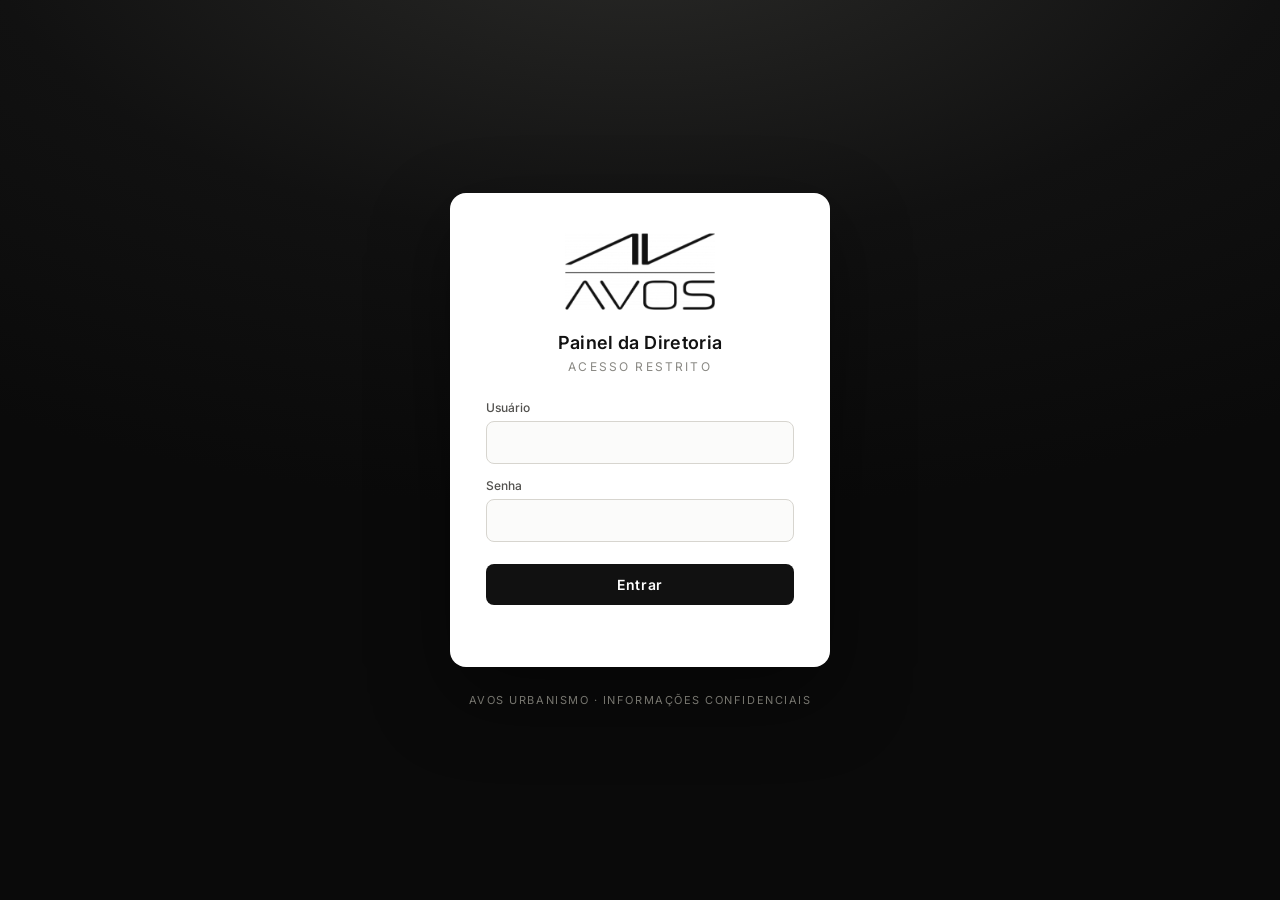
<file: index.html>
<!DOCTYPE html>
<html lang="pt-BR">
<head>
<meta charset="utf-8">
<meta name="viewport" content="width=device-width, initial-scale=1">
<meta name="robots" content="noindex, nofollow">
<title>Avos · Painel da Diretoria</title>
<link rel="icon" type="image/png" href="assets/logo-avos-preto.png">
<link rel="preconnect" href="https://fonts.googleapis.com">
<link rel="preconnect" href="https://fonts.gstatic.com" crossorigin>
<link href="https://fonts.googleapis.com/css2?family=Inter:wght@300;400;500;600;700&display=swap" rel="stylesheet">
<link rel="stylesheet" href="assets/style.css">
</head>
<body>

<!-- ============ LOGIN ============ -->
<section id="login" class="login">
  <div class="login-card">
    <img src="assets/logo-avos-preto.png" alt="Avos" class="login-logo">
    <div class="login-title">Painel da Diretoria</div>
    <div class="login-sub">Acesso restrito</div>
    <form id="loginForm" autocomplete="on">
      <label>Usuário<input id="user" name="username" autocomplete="username" required></label>
      <label>Senha<input id="pass" name="password" type="password" autocomplete="current-password" required></label>
      <button type="submit" id="loginBtn">Entrar</button>
      <div id="loginMsg" class="login-msg" role="alert"></div>
    </form>
  </div>
  <div class="login-foot">Avos Urbanismo · informações confidenciais</div>
</section>

<!-- ============ APP ============ -->
<div id="app" class="app" hidden>
  <aside class="side">
    <img src="assets/logo-avos-branco.png" alt="Avos" class="side-logo">
    <nav id="nav">
      <a data-page="visao" class="active">Visão geral</a>
      <a data-page="caixa">Caixa e resultado</a>
      <a data-page="dre">DRE Empreendimentos</a>
      <a data-page="vgv">VGV e vendas</a>
      <a data-page="receber">Contas a receber</a>
      <a data-page="cobranca">Cobrança</a>
      <a data-page="grupo">Sócios, grupo e impostos</a>
    </nav>
    <div class="side-foot">
      <div>Data base<br><b>31/10/2026</b></div>
      <button id="logout" class="ghost">Sair</button>
    </div>
  </aside>
  <main>
    <header class="top">
      <div>
        <h1 id="pageTitle">Visão geral</h1>
        <div id="pageSub" class="sub"></div>
      </div>
      <div class="top-right" id="geradoEm"></div>
    </header>
    <div id="pages"></div>
  </main>
</div>

<div id="tip" class="tip" hidden></div>

<script src="assets/chart.umd.min.js"></script>
<script src="dados/dados.enc.js"></script>
<script src="assets/app.js"></script>
</body>
</html>
</file>
<file: assets/style.css>
:root{
  --ink:#111111; --ink-2:#1c1c1b; --bg:#f4f3ef; --surface:#ffffff; --line:#e6e4de; --line-2:#efeee9;
  --text:#121212; --text-2:#52514e; --muted:#8a8984;
  --s1:#2a78d6; --s2:#eb6834; --s3:#1baf7a; --s4:#eda100; --s5:#e87ba4; --s6:#008300; --s7:#6250d6; --s8:#e34948;
  --good:#0ca30c; --good-text:#006300; --warn:#fab219; --serious:#ec835a; --critical:#d03b3b;
  --radius:10px;
}
*{box-sizing:border-box}
html,body{margin:0;padding:0}
body{font-family:Inter,"Segoe UI",system-ui,-apple-system,Helvetica,Arial,sans-serif;color:var(--text);background:var(--bg);font-size:14px;-webkit-font-smoothing:antialiased}
[hidden]{display:none!important}

/* ---------- login ---------- */
.login{min-height:100vh;display:flex;flex-direction:column;align-items:center;justify-content:center;
  background:radial-gradient(1200px 600px at 50% -10%,#2a2a28 0%,#111 55%,#0a0a0a 100%);padding:24px}
.login-card{width:100%;max-width:380px;background:#fff;border-radius:16px;padding:40px 36px 30px;box-shadow:0 30px 80px rgba(0,0,0,.45)}
.login-logo{display:block;width:150px;margin:0 auto 22px}
.login-title{text-align:center;font-size:18px;font-weight:600;letter-spacing:.02em}
.login-sub{text-align:center;color:var(--muted);font-size:12px;text-transform:uppercase;letter-spacing:.18em;margin:6px 0 26px}
.login label{display:block;font-size:12px;color:var(--text-2);font-weight:500;margin-bottom:14px}
.login input{display:block;width:100%;margin-top:6px;padding:11px 12px;border:1px solid #d7d5cf;border-radius:8px;font:inherit;font-size:15px;background:#fbfbfa}
.login input:focus{outline:none;border-color:#111;box-shadow:0 0 0 3px rgba(17,17,17,.08);background:#fff}
.login button{width:100%;margin-top:8px;padding:12px;border:0;border-radius:8px;background:#111;color:#fff;font:inherit;font-weight:600;letter-spacing:.04em;cursor:pointer}
.login button:hover{background:#2b2b29}
.login button:disabled{opacity:.6;cursor:wait}
.login-msg{min-height:20px;margin-top:12px;text-align:center;color:var(--critical);font-size:13px}
.login-foot{margin-top:26px;color:#77766f;font-size:11px;letter-spacing:.14em;text-transform:uppercase}

/* ---------- shell ---------- */
.app{display:flex;min-height:100vh}
.side{position:fixed;inset:0 auto 0 0;width:232px;background:var(--ink);color:#d9d8d3;display:flex;flex-direction:column;padding:26px 0 18px;z-index:5}
.side-logo{width:118px;margin:0 28px 30px}
.side nav{display:flex;flex-direction:column;gap:2px;padding:0 12px}
.side nav a{padding:10px 16px;border-radius:8px;color:#bdbcb6;cursor:pointer;font-size:13.5px;font-weight:500;user-select:none;border-left:2px solid transparent}
.side nav a:hover{background:#1d1d1c;color:#fff}
.side nav a.active{background:#232322;color:#fff;border-left-color:#fff}
.side-foot{margin-top:auto;padding:0 28px;font-size:11.5px;color:#8f8e88;display:flex;justify-content:space-between;align-items:flex-end;gap:8px}
.side-foot b{color:#e8e7e2;font-weight:600;font-size:12.5px}
.ghost{background:transparent;border:1px solid #3a3a38;color:#d9d8d3;border-radius:6px;padding:6px 12px;font:inherit;font-size:12px;cursor:pointer}
.ghost:hover{border-color:#777;color:#fff}
main{flex:1;margin-left:232px;min-width:0;padding:28px 34px 60px}
.top{display:flex;justify-content:space-between;align-items:flex-end;gap:16px;margin-bottom:22px;padding-bottom:18px;border-bottom:1px solid var(--line)}
.top h1{margin:0;font-size:24px;font-weight:600;letter-spacing:-.01em}
.top .sub{color:var(--text-2);margin-top:4px;font-size:13px}
.top-right{color:var(--muted);font-size:12px;text-align:right}

/* ---------- grid / cards ---------- */
.grid{display:grid;gap:16px;margin-bottom:16px}
.g2{grid-template-columns:repeat(2,minmax(0,1fr))}
.g3{grid-template-columns:repeat(3,minmax(0,1fr))}
.g32{grid-template-columns:minmax(0,3fr) minmax(0,2fr)}
.g23{grid-template-columns:minmax(0,2fr) minmax(0,3fr)}
.g12{grid-template-columns:minmax(0,1fr) minmax(0,2fr)}
.kpis.k4{grid-template-columns:repeat(4,minmax(0,1fr))}
.card{background:var(--surface);border:1px solid var(--line);border-radius:var(--radius);padding:18px 20px;min-width:0}
.card h3{margin:0 0 2px;font-size:14.5px;font-weight:600}
.card .note{color:var(--muted);font-size:12px;margin-bottom:14px}
.chart{position:relative;height:290px}
.chart.tall{height:380px}
.chart.short{height:230px}
.chart.xtall{height:640px}
.section-label{font-size:11px;letter-spacing:.16em;text-transform:uppercase;color:var(--muted);font-weight:600;margin:26px 0 10px}

/* ---------- KPI tiles ---------- */
.kpis{display:grid;grid-template-columns:repeat(auto-fit,minmax(170px,1fr));gap:12px;margin-bottom:16px}
.kpi{background:var(--surface);border:1px solid var(--line);border-radius:var(--radius);padding:15px 17px 14px;position:relative;overflow:hidden}
.kpi.hero{background:var(--ink);border-color:var(--ink);color:#fff}
.kpi .lbl{font-size:10.5px;letter-spacing:.12em;text-transform:uppercase;color:var(--muted);font-weight:600}
.kpi.hero .lbl{color:#a9a8a2}
.kpi .val{font-size:25px;font-weight:600;letter-spacing:-.02em;margin:8px 0 4px;font-variant-numeric:tabular-nums;white-space:nowrap}
.kpi .det{font-size:12px;color:var(--text-2)}
.kpi.hero .det{color:#c9c8c2}

/* ---------- tables ---------- */
.tbl-wrap{overflow:auto;max-width:100%}
.tbl-wrap.scroll{max-height:520px}
table.t{width:100%;border-collapse:collapse;font-size:12.5px;font-variant-numeric:tabular-nums}
.t th{position:sticky;top:0;background:#faf9f7;text-align:right;font-weight:600;color:var(--text-2);font-size:10.5px;text-transform:uppercase;letter-spacing:.04em;padding:9px 8px;border-bottom:1px solid var(--line);white-space:nowrap}
.t td{padding:8px 8px;border-bottom:1px solid var(--line-2);text-align:right;white-space:nowrap}
.t th:first-child,.t td:first-child,.t .l{text-align:left}
.t tr:hover td{background:#fbfaf8}
.t tr.total td{font-weight:600;border-top:1px solid #cfcdc6;background:#faf9f7}
.t td.wrap{white-space:normal;min-width:220px;max-width:380px;color:var(--text-2)}
.t td.wrap2{white-space:normal;min-width:150px}
.t th.sortable{cursor:pointer}
.t th.sortable:hover{color:var(--text)}
.neg{color:#a32020}
.dim{color:var(--muted)}
.sw{display:inline-block;width:9px;height:9px;border-radius:2px;margin-right:7px;vertical-align:0}

/* chips (status: icon + label, never color alone) */
.chip{display:inline-flex;align-items:center;gap:5px;padding:2px 9px;border-radius:999px;font-size:11.5px;font-weight:500;border:1px solid var(--line);background:#fff;white-space:nowrap}
.chip i{font-style:normal;font-size:10px}
.chip.good{color:var(--good-text);border-color:#bfe3bf;background:#f2fbf2}
.chip.warn{color:#7a5300;border-color:#f3dca7;background:#fff9ea}
.chip.bad{color:#9e2323;border-color:#f0c4c4;background:#fdf2f2}
.chip.neutral{color:var(--text-2)}

.alerts{list-style:none;margin:0;padding:0}
.alerts li{display:flex;gap:12px;padding:11px 0;border-bottom:1px solid var(--line-2);align-items:flex-start}
.alerts li:last-child{border-bottom:0}
.alerts .an{font-weight:600;min-width:96px}
.alerts .at{color:var(--text-2);font-size:12.5px;line-height:1.45}

.ind{font-size:12.5px}
.ind .r{display:flex;justify-content:space-between;gap:12px;padding:7px 0;border-bottom:1px solid var(--line-2)}
.ind .r b{font-weight:600;font-variant-numeric:tabular-nums;white-space:nowrap}
.ind .h{font-size:10.5px;letter-spacing:.14em;text-transform:uppercase;color:var(--muted);font-weight:600;padding:16px 0 7px;border-bottom:1px solid var(--line)}
.ind .h:first-child{padding-top:0}
.t tr.mrow td{font-style:italic;color:var(--muted);font-size:11.5px}
.selbar{display:flex;align-items:center;gap:12px;background:var(--surface);border:1px solid var(--line);border-radius:var(--radius);padding:12px 18px;margin-bottom:16px;flex-wrap:wrap}
.selbar label{font-size:11px;letter-spacing:.14em;text-transform:uppercase;color:var(--muted);font-weight:600}
.selbar select{font:inherit;font-size:14px;font-weight:600;padding:8px 36px 8px 14px;border:1px solid #cfcdc6;border-radius:8px;background:#fff url("data:image/svg+xml,%3Csvg xmlns='http://www.w3.org/2000/svg' width='12' height='8'%3E%3Cpath d='M1 1l5 5 5-5' fill='none' stroke='%23111' stroke-width='1.6'/%3E%3C/svg%3E") no-repeat right 12px center;appearance:none;-webkit-appearance:none;min-width:220px;cursor:pointer}
.selbar select:focus{outline:none;border-color:#111;box-shadow:0 0 0 3px rgba(17,17,17,.08)}
.selhint{color:var(--muted);font-size:12px}

.toolbar{display:flex;gap:10px;align-items:center;margin-bottom:12px;flex-wrap:wrap}
.toolbar select,.toolbar input{font:inherit;font-size:13px;padding:7px 10px;border:1px solid #d7d5cf;border-radius:7px;background:#fff}
.toolbar input{min-width:220px}
.toolbar .count{color:var(--muted);font-size:12px;margin-left:auto}
.legend{display:flex;flex-wrap:wrap;gap:6px 16px;font-size:12px;color:var(--text-2);margin:-4px 0 10px}
.legend span{display:inline-flex;align-items:center}
.callout{background:#faf9f6;border:1px solid var(--line);border-left:3px solid var(--ink);border-radius:8px;padding:12px 16px;color:var(--text-2);font-size:12.5px;line-height:1.5;margin-bottom:16px}
.callout b{color:var(--text)}

.tip{position:fixed;pointer-events:none;background:#111;color:#fff;font-size:12px;padding:7px 10px;border-radius:6px;z-index:50;max-width:280px;line-height:1.4}

/* ---------- responsive ---------- */
@media (max-width:1100px){.g3{grid-template-columns:1fr 1fr}.g32,.g23,.g12{grid-template-columns:1fr}.kpis.k4{grid-template-columns:repeat(2,minmax(0,1fr))}}
@media (max-width:820px){
  .side{position:sticky;top:0;width:100%;height:auto;flex-direction:row;align-items:center;padding:10px 12px;gap:10px;overflow-x:auto}
  .side-logo{width:64px;margin:0 6px}
  .side nav{flex-direction:row;padding:0}
  .side nav a{white-space:nowrap;padding:8px 10px;border-left:0;border-bottom:2px solid transparent}
  .side nav a.active{border-bottom-color:#fff}
  .side-foot{margin:0;padding:0}.side-foot div{display:none}
  .app{flex-direction:column}
  main{margin-left:0;padding:18px 14px 40px}
  .g2,.g3{grid-template-columns:1fr}
  .top{flex-direction:column;align-items:flex-start}
}
@media print{.side{display:none}main{margin-left:0}.card,.kpi{break-inside:avoid}}

.t td.avos{font-weight:600;background:#f6f8fc}
.t.evo th span{font-size:9px;letter-spacing:.06em;color:var(--muted);font-weight:500}
.t.evo th.proj,.t.evo td.proj{background:#fafaf8;color:#5f5e5a}
.t.evo .acc{background:#f4f3ef}
.t.evo .stick{position:sticky;left:0;background:#fff;z-index:1;min-width:200px}
.t.evo th.stick{background:#faf9f7;z-index:2}
.t.evo tr.total td.stick{background:#faf9f7}

/* tabela VGV redesenhada */
.t.vt{font-size:13px}
.t.vt td{padding:11px 7px}
.t.vt th{padding:8px 7px;letter-spacing:.02em}
.t.vt tbody tr:nth-child(even) td{background:#fcfbf9}
.t.vt tbody tr:hover td{background:#f5f8fd}
.t.vt tr.grp th{font-size:10px;letter-spacing:.14em;color:var(--text);padding:8px 10px 4px;text-align:center;border-bottom:0}
.t.vt th.first,.t.vt td.first{position:sticky;left:0;z-index:1;background:#fff;min-width:150px;border-right:1px solid var(--line)}
.t.vt th.first{background:#faf9f7;z-index:3;vertical-align:bottom}
.t.vt tbody tr:nth-child(even) td.first{background:#fcfbf9}
.t.vt th.g1,.t.vt th.g3,.t.vt th.g5{background:#f3f6fb}
.t.vt td.g1,.t.vt td.g3,.t.vt td.g5{background:rgba(42,120,214,.035)}
.t.vt tr.grp th.g1,.t.vt tr.grp th.g3,.t.vt tr.grp th.g5{box-shadow:inset 0 3px 0 #2a78d6}
.t.vt tr.grp th.g2,.t.vt tr.grp th.g4{box-shadow:inset 0 3px 0 #1c1c1b}
.t.vt th.g2+th.g3,.t.vt td.g2+td.g3,.t.vt td.g1.l+td.g2,.t.vt th.g1.l+th.g2,.t.vt td.g3+td.g4,.t.vt th.g3+th.g4,.t.vt td.g4+td.g5{border-left:1px solid var(--line)}
.t.vt .vn{display:flex;align-items:center;font-size:13.5px}
.t.vt .vs{margin:5px 0 0 16px}
.t.vt tr.total td{background:#f1efe9!important;font-weight:600;border-top:2px solid #1c1c1b}
.pbar{display:flex;align-items:center;gap:6px;min-width:96px}
.pbar .pb{flex:1;height:7px;border-radius:4px;background:#dbe8fb;overflow:hidden}
.pbar .pb i{display:block;height:100%;background:#1c5cab;border-radius:4px}
.pbar span{font-variant-numeric:tabular-nums;min-width:46px;text-align:right}
.t td.warnv{color:#9a5a00;font-weight:600}

.t.noet .et{display:none}
</file>
